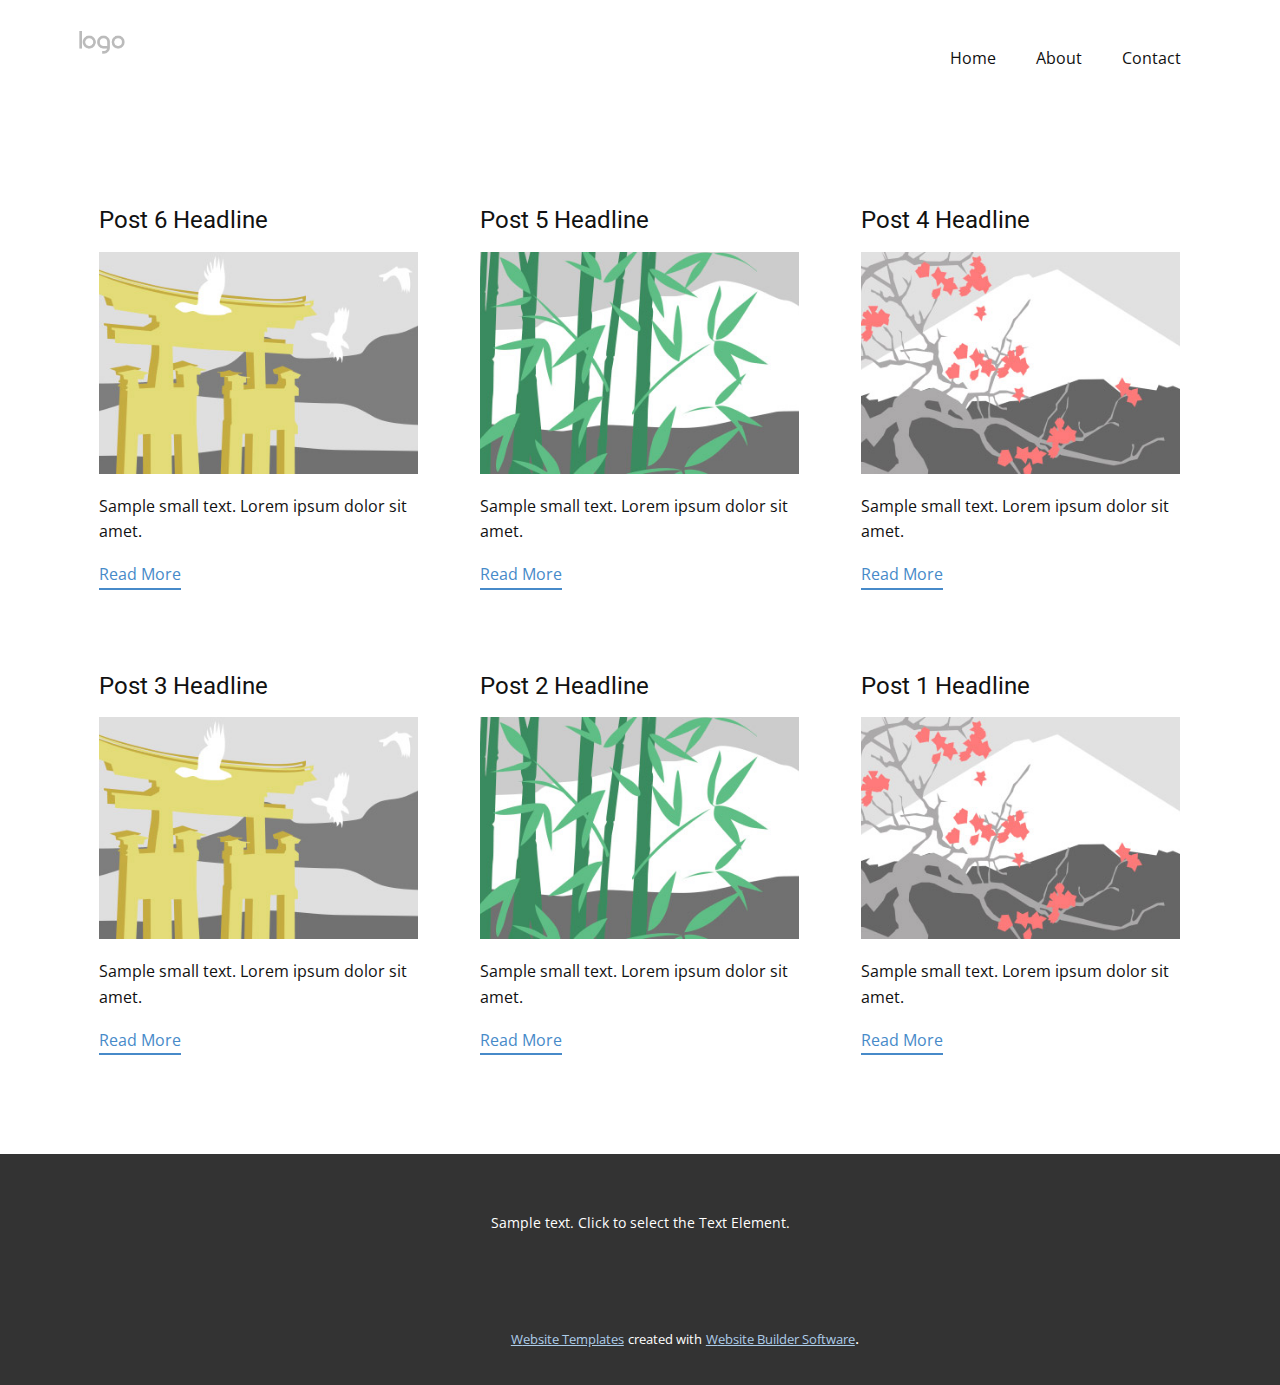
<file: Site1/blog/blog.html>
<html style="font-size: 16px;" lang="en"><head>
    <meta name="viewport" content="width=device-width, initial-scale=1.0">
    <meta charset="utf-8">
    <meta name="keywords" content="">
    <meta name="description" content="">
    <title>Blog Template</title>
    <link rel="stylesheet" href="../nicepage.css" media="screen">
<link rel="stylesheet" href="../Blog-Template.css" media="screen">
    <script class="u-script" type="text/javascript" src="../jquery.js" defer=""></script>
    <script class="u-script" type="text/javascript" src="../nicepage.js" defer=""></script>
    <meta name="generator" content="Nicepage 4.19.3, nicepage.com">
    <link id="u-theme-google-font" rel="stylesheet" href="https://fonts.googleapis.com/css?family=Roboto:100,100i,300,300i,400,400i,500,500i,700,700i,900,900i|Open+Sans:300,300i,400,400i,500,500i,600,600i,700,700i,800,800i">
    
    
    <script type="application/ld+json">{
		"@context": "http://schema.org",
		"@type": "Organization",
		"name": "",
		"logo": "images/default-logo.png"
}</script>
    <meta name="theme-color" content="#478ac9">
  </head>
  <body class="u-body u-xl-mode" data-lang="en"><header class="u-clearfix u-header u-header" id="sec-5984"><div class="u-clearfix u-sheet u-valign-middle u-sheet-1">
        <a href="https://nicepage.com" class="u-image u-logo u-image-1">
          <img src="../images/default-logo.png" class="u-logo-image u-logo-image-1">
        </a>
        <nav class="u-menu u-menu-dropdown u-offcanvas u-menu-1">
          <div class="menu-collapse" style="font-size: 1rem; letter-spacing: 0px;">
            <a class="u-button-style u-custom-left-right-menu-spacing u-custom-padding-bottom u-custom-top-bottom-menu-spacing u-nav-link u-text-active-palette-1-base u-text-hover-palette-2-base" href="#">
              <svg class="u-svg-link" viewBox="0 0 24 24"><use xmlns:xlink="http://www.w3.org/1999/xlink" xlink:href="#menu-hamburger"></use></svg>
              <svg class="u-svg-content" version="1.1" id="menu-hamburger" viewBox="0 0 16 16" x="0px" y="0px" xmlns:xlink="http://www.w3.org/1999/xlink" xmlns="http://www.w3.org/2000/svg"><g><rect y="1" width="16" height="2"></rect><rect y="7" width="16" height="2"></rect><rect y="13" width="16" height="2"></rect>
</g></svg>
            </a>
          </div>
          <div class="u-nav-container">
            <ul class="u-nav u-unstyled u-nav-1"><li class="u-nav-item"><a class="u-button-style u-nav-link u-text-active-palette-1-base u-text-hover-palette-2-base" href="../Home.html" style="padding: 10px 20px;">Home</a>
</li><li class="u-nav-item"><a class="u-button-style u-nav-link u-text-active-palette-1-base u-text-hover-palette-2-base" href="../About.html" style="padding: 10px 20px;">About</a>
</li><li class="u-nav-item"><a class="u-button-style u-nav-link u-text-active-palette-1-base u-text-hover-palette-2-base" href="../Contact.html" style="padding: 10px 20px;">Contact</a>
</li></ul>
          </div>
          <div class="u-nav-container-collapse">
            <div class="u-black u-container-style u-inner-container-layout u-opacity u-opacity-95 u-sidenav">
              <div class="u-inner-container-layout u-sidenav-overflow">
                <div class="u-menu-close"></div>
                <ul class="u-align-center u-nav u-popupmenu-items u-unstyled u-nav-2"><li class="u-nav-item"><a class="u-button-style u-nav-link" href="../Home.html">Home</a>
</li><li class="u-nav-item"><a class="u-button-style u-nav-link" href="../About.html">About</a>
</li><li class="u-nav-item"><a class="u-button-style u-nav-link" href="../Contact.html">Contact</a>
</li></ul>
              </div>
            </div>
            <div class="u-black u-menu-overlay u-opacity u-opacity-70"></div>
          </div>
        </nav>
      </div></header>
    <section class="u-clearfix u-section-1" id="sec-8c3c">
      <div class="u-clearfix u-sheet u-valign-middle u-sheet-1"><!--blog--><!--blog_options_json--><!--{"type":"Recent","source":"","tags":"","count":""}--><!--/blog_options_json-->
        <div class="u-blog u-expanded-width u-repeater u-repeater-1"><!--blog_post-->
          <div class="u-blog-post u-container-style u-repeater-item u-white u-repeater-item-1">
            <div class="u-container-layout u-similar-container u-valign-top u-container-layout-1"><!--blog_post_header-->
              <h4 class="u-blog-control u-text u-text-1">
                <a class="u-post-header-link" href="../blog/post-5.html">Post 6 Headline</a>
              </h4><!--/blog_post_header--><!--blog_post_image-->
              <a class="u-post-header-link" href="../blog/post-5.html"><img alt="" class="u-blog-control u-expanded-width u-image u-image-default u-image-1" src="../images/8ad73f3c.jpeg"></a><!--/blog_post_image--><!--blog_post_content-->
              <div class="u-blog-control u-post-content u-text u-text-2 fr-view">Sample small text. Lorem ipsum dolor sit amet.</div><!--/blog_post_content--><!--blog_post_readmore-->
              <a href="../blog/post-5.html" class="u-blog-control u-border-2 u-border-palette-1-base u-btn u-btn-rectangle u-button-style u-none u-btn-1"><!--blog_post_readmore_content--><!--options_json--><!--{"content":"","defaultValue":"Read More"}--><!--/options_json-->Read More<!--/blog_post_readmore_content--></a><!--/blog_post_readmore-->
            </div>
          </div><div class="u-blog-post u-container-style u-repeater-item u-video-cover u-white">
            <div class="u-container-layout u-similar-container u-valign-top u-container-layout-2"><!--blog_post_header-->
              <h4 class="u-blog-control u-text u-text-3">
                <a class="u-post-header-link" href="../blog/post-4.html">Post 5 Headline</a>
              </h4><!--/blog_post_header--><!--blog_post_image-->
              <a class="u-post-header-link" href="../blog/post-4.html"><img alt="" class="u-blog-control u-expanded-width u-image u-image-default u-image-2" src="../images/68f64b9d.jpeg"></a><!--/blog_post_image--><!--blog_post_content-->
              <div class="u-blog-control u-post-content u-text u-text-4 fr-view">Sample small text. Lorem ipsum dolor sit amet.</div><!--/blog_post_content--><!--blog_post_readmore-->
              <a href="../blog/post-4.html" class="u-blog-control u-border-2 u-border-palette-1-base u-btn u-btn-rectangle u-button-style u-none u-btn-2"><!--blog_post_readmore_content--><!--options_json--><!--{"content":"","defaultValue":"Read More"}--><!--/options_json-->Read More<!--/blog_post_readmore_content--></a><!--/blog_post_readmore-->
            </div>
          </div><div class="u-blog-post u-container-style u-repeater-item u-video-cover u-white">
            <div class="u-container-layout u-similar-container u-valign-top u-container-layout-3"><!--blog_post_header-->
              <h4 class="u-blog-control u-text u-text-5">
                <a class="u-post-header-link" href="../blog/post-3.html">Post 4 Headline</a>
              </h4><!--/blog_post_header--><!--blog_post_image-->
              <a class="u-post-header-link" href="../blog/post-3.html"><img alt="" class="u-blog-control u-expanded-width u-image u-image-default u-image-3" src="../images/0fd3416c.jpeg"></a><!--/blog_post_image--><!--blog_post_content-->
              <div class="u-blog-control u-post-content u-text u-text-6 fr-view">Sample small text. Lorem ipsum dolor sit amet.</div><!--/blog_post_content--><!--blog_post_readmore-->
              <a href="../blog/post-3.html" class="u-blog-control u-border-2 u-border-palette-1-base u-btn u-btn-rectangle u-button-style u-none u-btn-3"><!--blog_post_readmore_content--><!--options_json--><!--{"content":"","defaultValue":"Read More"}--><!--/options_json-->Read More<!--/blog_post_readmore_content--></a><!--/blog_post_readmore-->
            </div>
          </div><div class="u-blog-post u-container-style u-repeater-item u-white u-repeater-item-1">
            <div class="u-container-layout u-similar-container u-valign-top u-container-layout-1"><!--blog_post_header-->
              <h4 class="u-blog-control u-text u-text-1">
                <a class="u-post-header-link" href="../blog/post-2.html">Post 3 Headline</a>
              </h4><!--/blog_post_header--><!--blog_post_image-->
              <a class="u-post-header-link" href="../blog/post-2.html"><img alt="" class="u-blog-control u-expanded-width u-image u-image-default u-image-1" src="../images/8ad73f3c.jpeg"></a><!--/blog_post_image--><!--blog_post_content-->
              <div class="u-blog-control u-post-content u-text u-text-2 fr-view">Sample small text. Lorem ipsum dolor sit amet.</div><!--/blog_post_content--><!--blog_post_readmore-->
              <a href="../blog/post-2.html" class="u-blog-control u-border-2 u-border-palette-1-base u-btn u-btn-rectangle u-button-style u-none u-btn-1"><!--blog_post_readmore_content--><!--options_json--><!--{"content":"","defaultValue":"Read More"}--><!--/options_json-->Read More<!--/blog_post_readmore_content--></a><!--/blog_post_readmore-->
            </div>
          </div><div class="u-blog-post u-container-style u-repeater-item u-video-cover u-white">
            <div class="u-container-layout u-similar-container u-valign-top u-container-layout-2"><!--blog_post_header-->
              <h4 class="u-blog-control u-text u-text-3">
                <a class="u-post-header-link" href="../blog/post-1.html">Post 2 Headline</a>
              </h4><!--/blog_post_header--><!--blog_post_image-->
              <a class="u-post-header-link" href="../blog/post-1.html"><img alt="" class="u-blog-control u-expanded-width u-image u-image-default u-image-2" src="../images/68f64b9d.jpeg"></a><!--/blog_post_image--><!--blog_post_content-->
              <div class="u-blog-control u-post-content u-text u-text-4 fr-view">Sample small text. Lorem ipsum dolor sit amet.</div><!--/blog_post_content--><!--blog_post_readmore-->
              <a href="../blog/post-1.html" class="u-blog-control u-border-2 u-border-palette-1-base u-btn u-btn-rectangle u-button-style u-none u-btn-2"><!--blog_post_readmore_content--><!--options_json--><!--{"content":"","defaultValue":"Read More"}--><!--/options_json-->Read More<!--/blog_post_readmore_content--></a><!--/blog_post_readmore-->
            </div>
          </div><div class="u-blog-post u-container-style u-repeater-item u-video-cover u-white">
            <div class="u-container-layout u-similar-container u-valign-top u-container-layout-3"><!--blog_post_header-->
              <h4 class="u-blog-control u-text u-text-5">
                <a class="u-post-header-link" href="../blog/post.html">Post 1 Headline</a>
              </h4><!--/blog_post_header--><!--blog_post_image-->
              <a class="u-post-header-link" href="../blog/post.html"><img alt="" class="u-blog-control u-expanded-width u-image u-image-default u-image-3" src="../images/0fd3416c.jpeg"></a><!--/blog_post_image--><!--blog_post_content-->
              <div class="u-blog-control u-post-content u-text u-text-6 fr-view">Sample small text. Lorem ipsum dolor sit amet.</div><!--/blog_post_content--><!--blog_post_readmore-->
              <a href="../blog/post.html" class="u-blog-control u-border-2 u-border-palette-1-base u-btn u-btn-rectangle u-button-style u-none u-btn-3"><!--blog_post_readmore_content--><!--options_json--><!--{"content":"","defaultValue":"Read More"}--><!--/options_json-->Read More<!--/blog_post_readmore_content--></a><!--/blog_post_readmore-->
            </div>
          </div><!--/blog_post--><!--blog_post-->
          <!--/blog_post--><!--blog_post-->
          <!--/blog_post-->
        </div><!--/blog-->
      </div>
    </section>
    
    
    <footer class="u-align-center u-clearfix u-footer u-grey-80 u-footer" id="sec-93d6"><div class="u-clearfix u-sheet u-sheet-1">
        <p class="u-small-text u-text u-text-variant u-text-1">Sample text. Click to select the Text Element.</p>
      </div></footer>
    <section class="u-backlink u-clearfix u-grey-80">
      <a class="u-link" href="https://nicepage.com/website-templates" target="_blank">
        <span>Website Templates</span>
      </a>
      <p class="u-text">
        <span>created with</span>
      </p>
      <a class="u-link" href="" target="_blank">
        <span>Website Builder Software</span>
      </a>. 
    </section>
  
</body></html>
</file>
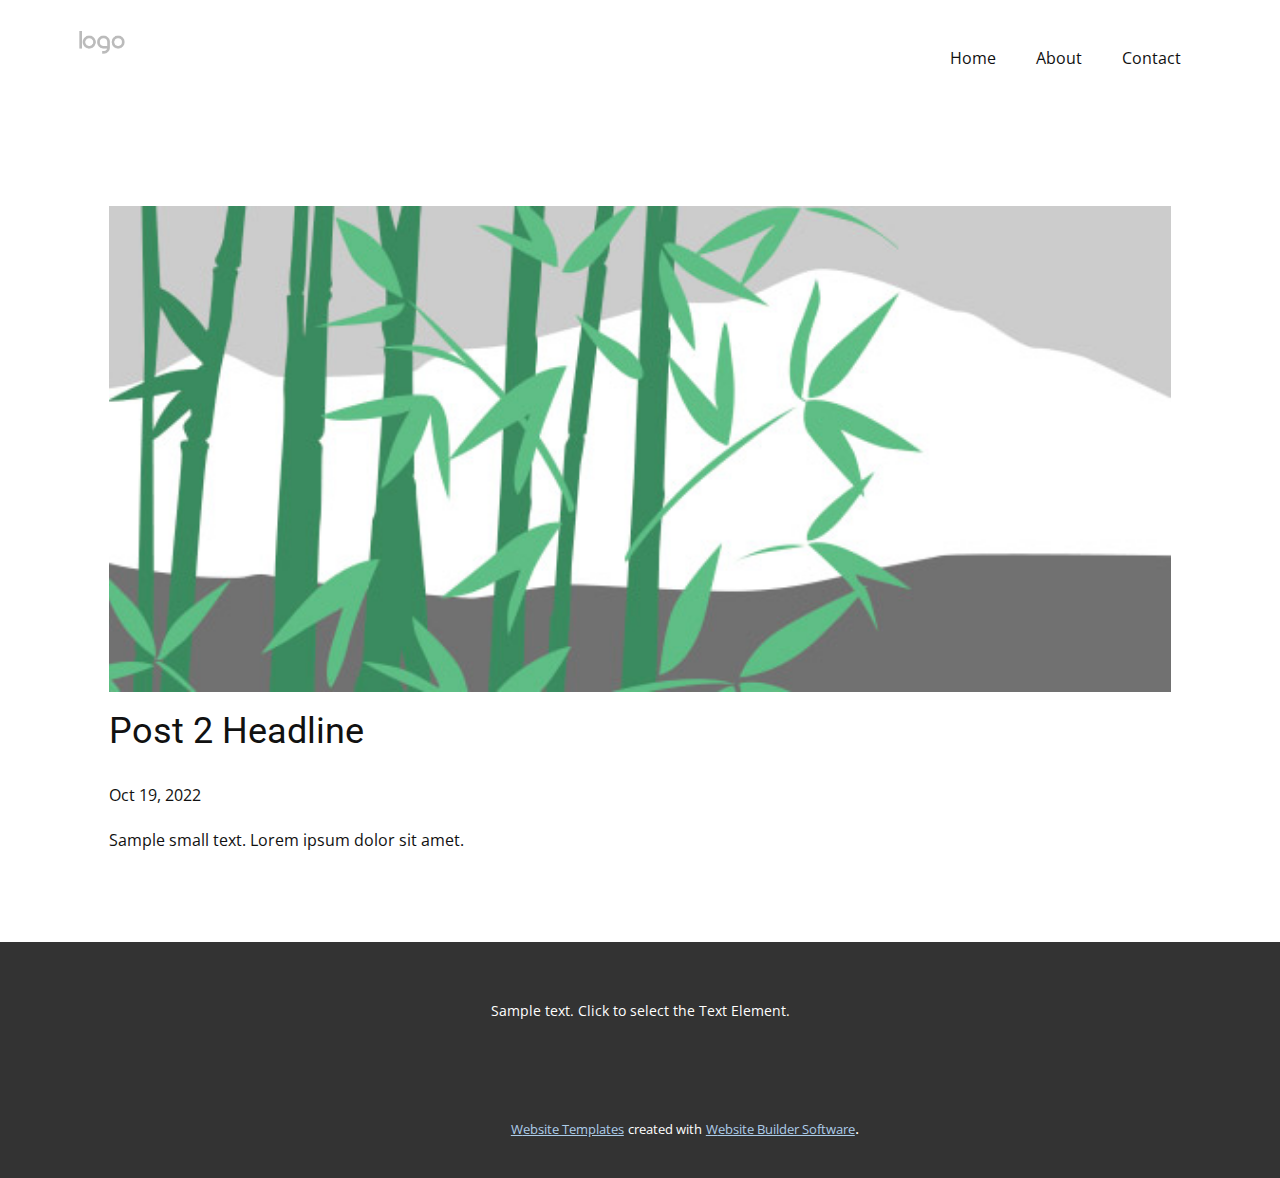
<file: Site1/blog/post-1.html>
<!doctype html>
<html style="font-size: 16px;" lang="en"><head>
    <meta name="viewport" content="width=device-width, initial-scale=1.0">
    <meta charset="utf-8">
    <meta name="keywords" content="Post 1 Headline">
    <meta name="description" content="">
    <title>Post 2 Headline</title>
    <link rel="stylesheet" href="../nicepage.css" media="screen">
<link rel="stylesheet" href="../Post-Template.css" media="screen">
    <script class="u-script" type="text/javascript" src="../jquery.js" defer=""></script>
    <script class="u-script" type="text/javascript" src="../nicepage.js" defer=""></script>
    <meta name="generator" content="Nicepage 4.19.3, nicepage.com">
    <link id="u-theme-google-font" rel="stylesheet" href="https://fonts.googleapis.com/css?family=Roboto:100,100i,300,300i,400,400i,500,500i,700,700i,900,900i|Open+Sans:300,300i,400,400i,500,500i,600,600i,700,700i,800,800i">
    
    
    <script type="application/ld+json">{
		"@context": "http://schema.org",
		"@type": "Organization",
		"name": "",
		"logo": "images/default-logo.png"
}</script>
    <meta name="theme-color" content="#478ac9">
  </head>
  <body class="u-body u-xl-mode" data-lang="en"><header class="u-clearfix u-header u-header" id="sec-5984"><div class="u-clearfix u-sheet u-valign-middle u-sheet-1">
        <a href="https://nicepage.com" class="u-image u-logo u-image-1">
          <img src="../images/default-logo.png" class="u-logo-image u-logo-image-1">
        </a>
        <nav class="u-menu u-menu-dropdown u-offcanvas u-menu-1">
          <div class="menu-collapse" style="font-size: 1rem; letter-spacing: 0px;">
            <a class="u-button-style u-custom-left-right-menu-spacing u-custom-padding-bottom u-custom-top-bottom-menu-spacing u-nav-link u-text-active-palette-1-base u-text-hover-palette-2-base" href="#">
              <svg class="u-svg-link" viewBox="0 0 24 24"><use xmlns:xlink="http://www.w3.org/1999/xlink" xlink:href="#menu-hamburger"></use></svg>
              <svg class="u-svg-content" version="1.1" id="menu-hamburger" viewBox="0 0 16 16" x="0px" y="0px" xmlns:xlink="http://www.w3.org/1999/xlink" xmlns="http://www.w3.org/2000/svg"><g><rect y="1" width="16" height="2"></rect><rect y="7" width="16" height="2"></rect><rect y="13" width="16" height="2"></rect>
</g></svg>
            </a>
          </div>
          <div class="u-nav-container">
            <ul class="u-nav u-unstyled u-nav-1"><li class="u-nav-item"><a class="u-button-style u-nav-link u-text-active-palette-1-base u-text-hover-palette-2-base" href="../Home.html" style="padding: 10px 20px;">Home</a>
</li><li class="u-nav-item"><a class="u-button-style u-nav-link u-text-active-palette-1-base u-text-hover-palette-2-base" href="../About.html" style="padding: 10px 20px;">About</a>
</li><li class="u-nav-item"><a class="u-button-style u-nav-link u-text-active-palette-1-base u-text-hover-palette-2-base" href="../Contact.html" style="padding: 10px 20px;">Contact</a>
</li></ul>
          </div>
          <div class="u-nav-container-collapse">
            <div class="u-black u-container-style u-inner-container-layout u-opacity u-opacity-95 u-sidenav">
              <div class="u-inner-container-layout u-sidenav-overflow">
                <div class="u-menu-close"></div>
                <ul class="u-align-center u-nav u-popupmenu-items u-unstyled u-nav-2"><li class="u-nav-item"><a class="u-button-style u-nav-link" href="../Home.html">Home</a>
</li><li class="u-nav-item"><a class="u-button-style u-nav-link" href="../About.html">About</a>
</li><li class="u-nav-item"><a class="u-button-style u-nav-link" href="../Contact.html">Contact</a>
</li></ul>
              </div>
            </div>
            <div class="u-black u-menu-overlay u-opacity u-opacity-70"></div>
          </div>
        </nav>
      </div></header>
    <section class="u-align-center u-clearfix u-section-1" id="sec-7722">
      <div class="u-clearfix u-sheet u-valign-middle-md u-valign-middle-sm u-valign-middle-xs u-sheet-1"><!--post_details--><!--post_details_options_json--><!--{"source":""}--><!--/post_details_options_json--><!--blog_post-->
        <div class="u-container-style u-expanded-width u-post-details u-post-details-1">
          <div class="u-container-layout u-valign-middle u-container-layout-1"><!--blog_post_image-->
            <img alt="" class="u-blog-control u-expanded-width u-image u-image-default u-image-1" src="../images/68f64b9d.jpeg"><!--/blog_post_image--><!--blog_post_header-->
            <h2 class="u-blog-control u-text u-text-1">Post 2 Headline</h2><!--/blog_post_header--><!--blog_post_metadata-->
            <div class="u-blog-control u-metadata u-metadata-1"><!--blog_post_metadata_date-->
              <span class="u-meta-date u-meta-icon">Oct 19, 2022</span><!--/blog_post_metadata_date--><!--blog_post_metadata_category-->
              <!--/blog_post_metadata_category--><!--blog_post_metadata_comments-->
              <!--/blog_post_metadata_comments-->
            </div><!--/blog_post_metadata--><!--blog_post_content-->
            <div class="u-align-justify u-blog-control u-post-content u-text u-text-2 fr-view">
  Sample small text. Lorem ipsum dolor sit amet.
  </div><!--/blog_post_content-->
          </div>
        </div><!--/blog_post--><!--/post_details-->
      </div>
    </section>
    
    
    <footer class="u-align-center u-clearfix u-footer u-grey-80 u-footer" id="sec-93d6"><div class="u-clearfix u-sheet u-sheet-1">
        <p class="u-small-text u-text u-text-variant u-text-1">Sample text. Click to select the Text Element.</p>
      </div></footer>
    <section class="u-backlink u-clearfix u-grey-80">
      <a class="u-link" href="https://nicepage.com/website-templates" target="_blank">
        <span>Website Templates</span>
      </a>
      <p class="u-text">
        <span>created with</span>
      </p>
      <a class="u-link" href="" target="_blank">
        <span>Website Builder Software</span>
      </a>. 
    </section>
  
</body></html>
</file>
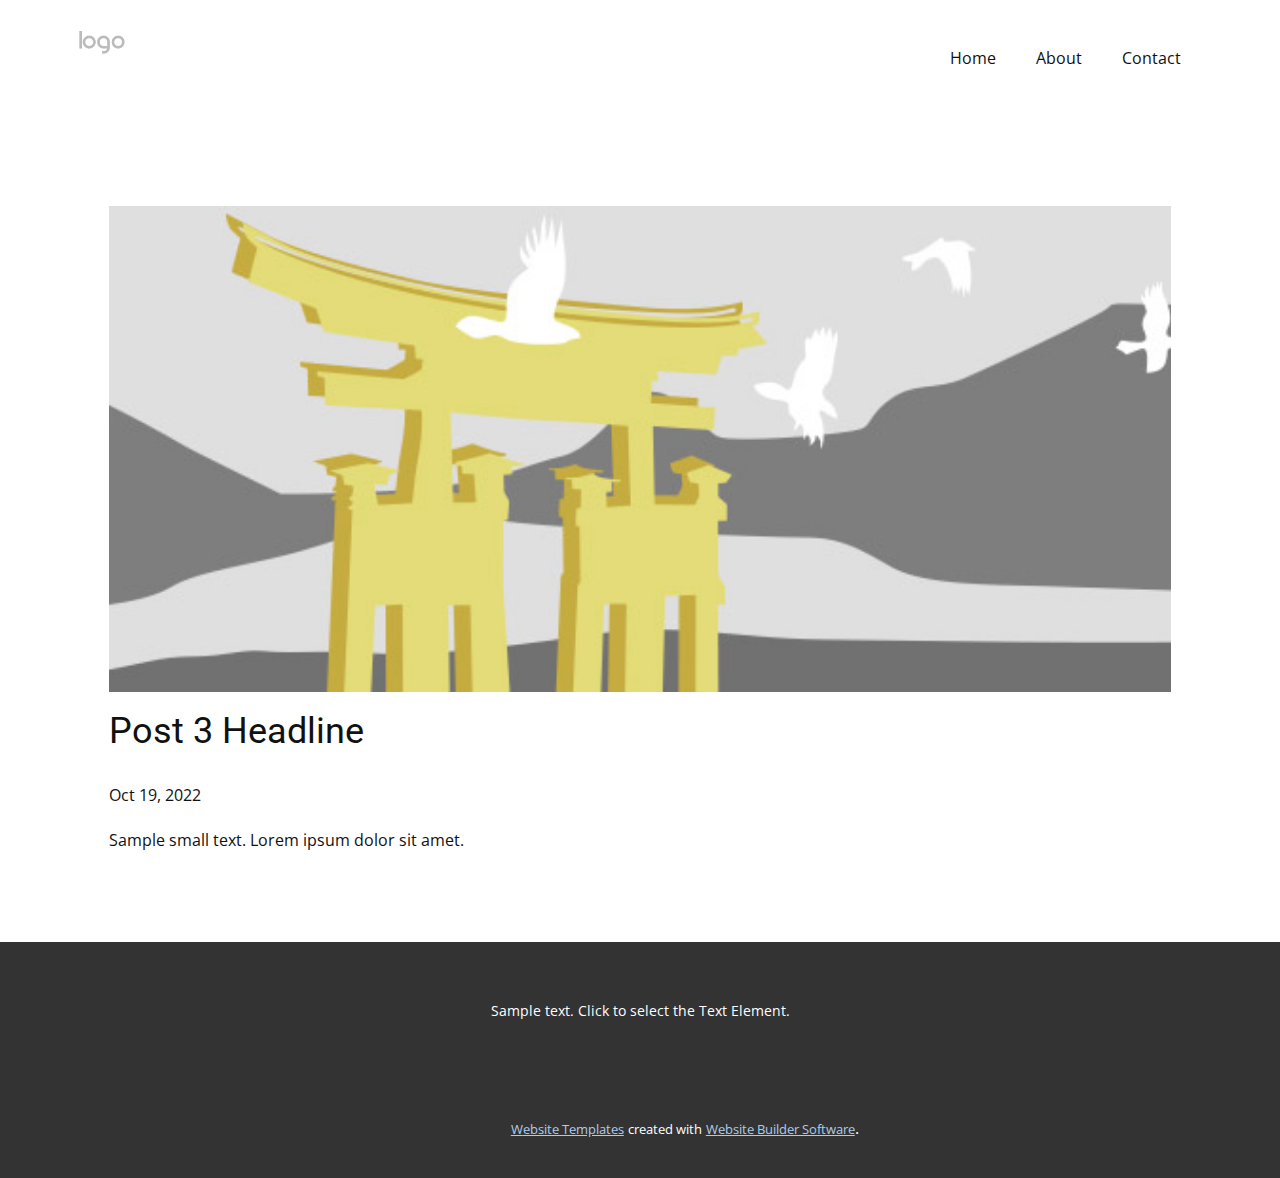
<file: Site1/blog/post-2.html>
<!doctype html>
<html style="font-size: 16px;" lang="en"><head>
    <meta name="viewport" content="width=device-width, initial-scale=1.0">
    <meta charset="utf-8">
    <meta name="keywords" content="Post 1 Headline">
    <meta name="description" content="">
    <title>Post 3 Headline</title>
    <link rel="stylesheet" href="../nicepage.css" media="screen">
<link rel="stylesheet" href="../Post-Template.css" media="screen">
    <script class="u-script" type="text/javascript" src="../jquery.js" defer=""></script>
    <script class="u-script" type="text/javascript" src="../nicepage.js" defer=""></script>
    <meta name="generator" content="Nicepage 4.19.3, nicepage.com">
    <link id="u-theme-google-font" rel="stylesheet" href="https://fonts.googleapis.com/css?family=Roboto:100,100i,300,300i,400,400i,500,500i,700,700i,900,900i|Open+Sans:300,300i,400,400i,500,500i,600,600i,700,700i,800,800i">
    
    
    <script type="application/ld+json">{
		"@context": "http://schema.org",
		"@type": "Organization",
		"name": "",
		"logo": "images/default-logo.png"
}</script>
    <meta name="theme-color" content="#478ac9">
  </head>
  <body class="u-body u-xl-mode" data-lang="en"><header class="u-clearfix u-header u-header" id="sec-5984"><div class="u-clearfix u-sheet u-valign-middle u-sheet-1">
        <a href="https://nicepage.com" class="u-image u-logo u-image-1">
          <img src="../images/default-logo.png" class="u-logo-image u-logo-image-1">
        </a>
        <nav class="u-menu u-menu-dropdown u-offcanvas u-menu-1">
          <div class="menu-collapse" style="font-size: 1rem; letter-spacing: 0px;">
            <a class="u-button-style u-custom-left-right-menu-spacing u-custom-padding-bottom u-custom-top-bottom-menu-spacing u-nav-link u-text-active-palette-1-base u-text-hover-palette-2-base" href="#">
              <svg class="u-svg-link" viewBox="0 0 24 24"><use xmlns:xlink="http://www.w3.org/1999/xlink" xlink:href="#menu-hamburger"></use></svg>
              <svg class="u-svg-content" version="1.1" id="menu-hamburger" viewBox="0 0 16 16" x="0px" y="0px" xmlns:xlink="http://www.w3.org/1999/xlink" xmlns="http://www.w3.org/2000/svg"><g><rect y="1" width="16" height="2"></rect><rect y="7" width="16" height="2"></rect><rect y="13" width="16" height="2"></rect>
</g></svg>
            </a>
          </div>
          <div class="u-nav-container">
            <ul class="u-nav u-unstyled u-nav-1"><li class="u-nav-item"><a class="u-button-style u-nav-link u-text-active-palette-1-base u-text-hover-palette-2-base" href="../Home.html" style="padding: 10px 20px;">Home</a>
</li><li class="u-nav-item"><a class="u-button-style u-nav-link u-text-active-palette-1-base u-text-hover-palette-2-base" href="../About.html" style="padding: 10px 20px;">About</a>
</li><li class="u-nav-item"><a class="u-button-style u-nav-link u-text-active-palette-1-base u-text-hover-palette-2-base" href="../Contact.html" style="padding: 10px 20px;">Contact</a>
</li></ul>
          </div>
          <div class="u-nav-container-collapse">
            <div class="u-black u-container-style u-inner-container-layout u-opacity u-opacity-95 u-sidenav">
              <div class="u-inner-container-layout u-sidenav-overflow">
                <div class="u-menu-close"></div>
                <ul class="u-align-center u-nav u-popupmenu-items u-unstyled u-nav-2"><li class="u-nav-item"><a class="u-button-style u-nav-link" href="../Home.html">Home</a>
</li><li class="u-nav-item"><a class="u-button-style u-nav-link" href="../About.html">About</a>
</li><li class="u-nav-item"><a class="u-button-style u-nav-link" href="../Contact.html">Contact</a>
</li></ul>
              </div>
            </div>
            <div class="u-black u-menu-overlay u-opacity u-opacity-70"></div>
          </div>
        </nav>
      </div></header>
    <section class="u-align-center u-clearfix u-section-1" id="sec-7722">
      <div class="u-clearfix u-sheet u-valign-middle-md u-valign-middle-sm u-valign-middle-xs u-sheet-1"><!--post_details--><!--post_details_options_json--><!--{"source":""}--><!--/post_details_options_json--><!--blog_post-->
        <div class="u-container-style u-expanded-width u-post-details u-post-details-1">
          <div class="u-container-layout u-valign-middle u-container-layout-1"><!--blog_post_image-->
            <img alt="" class="u-blog-control u-expanded-width u-image u-image-default u-image-1" src="../images/8ad73f3c.jpeg"><!--/blog_post_image--><!--blog_post_header-->
            <h2 class="u-blog-control u-text u-text-1">Post 3 Headline</h2><!--/blog_post_header--><!--blog_post_metadata-->
            <div class="u-blog-control u-metadata u-metadata-1"><!--blog_post_metadata_date-->
              <span class="u-meta-date u-meta-icon">Oct 19, 2022</span><!--/blog_post_metadata_date--><!--blog_post_metadata_category-->
              <!--/blog_post_metadata_category--><!--blog_post_metadata_comments-->
              <!--/blog_post_metadata_comments-->
            </div><!--/blog_post_metadata--><!--blog_post_content-->
            <div class="u-align-justify u-blog-control u-post-content u-text u-text-2 fr-view">
  Sample small text. Lorem ipsum dolor sit amet.
  </div><!--/blog_post_content-->
          </div>
        </div><!--/blog_post--><!--/post_details-->
      </div>
    </section>
    
    
    <footer class="u-align-center u-clearfix u-footer u-grey-80 u-footer" id="sec-93d6"><div class="u-clearfix u-sheet u-sheet-1">
        <p class="u-small-text u-text u-text-variant u-text-1">Sample text. Click to select the Text Element.</p>
      </div></footer>
    <section class="u-backlink u-clearfix u-grey-80">
      <a class="u-link" href="https://nicepage.com/website-templates" target="_blank">
        <span>Website Templates</span>
      </a>
      <p class="u-text">
        <span>created with</span>
      </p>
      <a class="u-link" href="" target="_blank">
        <span>Website Builder Software</span>
      </a>. 
    </section>
  
</body></html>
</file>
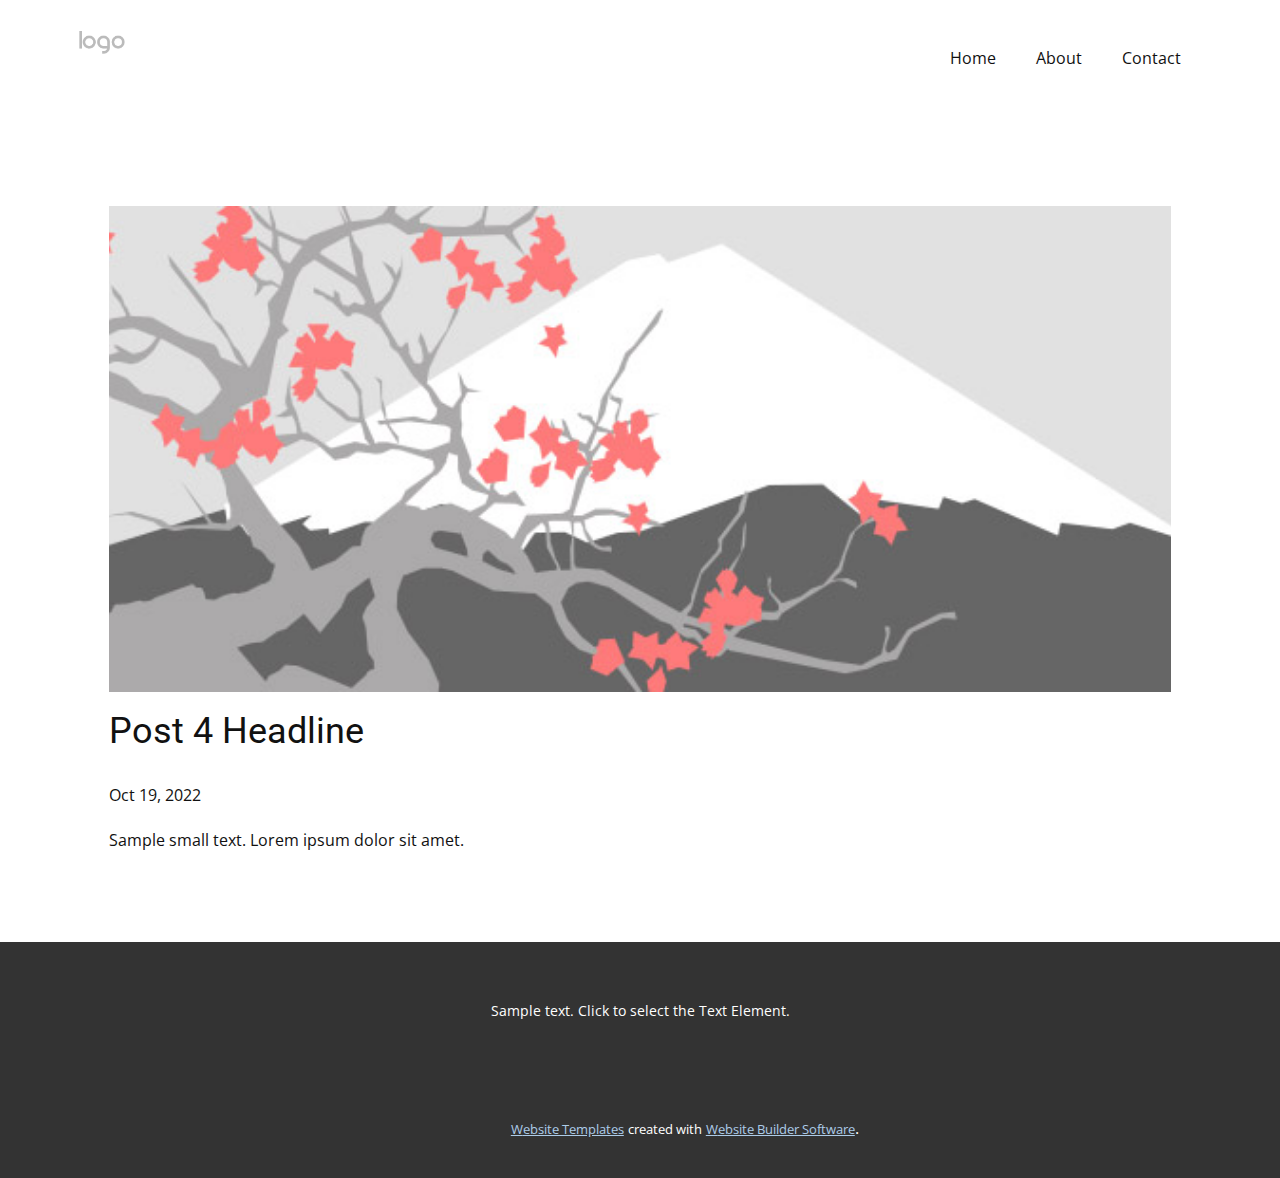
<file: Site1/blog/post-3.html>
<!doctype html>
<html style="font-size: 16px;" lang="en"><head>
    <meta name="viewport" content="width=device-width, initial-scale=1.0">
    <meta charset="utf-8">
    <meta name="keywords" content="Post 1 Headline">
    <meta name="description" content="">
    <title>Post 4 Headline</title>
    <link rel="stylesheet" href="../nicepage.css" media="screen">
<link rel="stylesheet" href="../Post-Template.css" media="screen">
    <script class="u-script" type="text/javascript" src="../jquery.js" defer=""></script>
    <script class="u-script" type="text/javascript" src="../nicepage.js" defer=""></script>
    <meta name="generator" content="Nicepage 4.19.3, nicepage.com">
    <link id="u-theme-google-font" rel="stylesheet" href="https://fonts.googleapis.com/css?family=Roboto:100,100i,300,300i,400,400i,500,500i,700,700i,900,900i|Open+Sans:300,300i,400,400i,500,500i,600,600i,700,700i,800,800i">
    
    
    <script type="application/ld+json">{
		"@context": "http://schema.org",
		"@type": "Organization",
		"name": "",
		"logo": "images/default-logo.png"
}</script>
    <meta name="theme-color" content="#478ac9">
  </head>
  <body class="u-body u-xl-mode" data-lang="en"><header class="u-clearfix u-header u-header" id="sec-5984"><div class="u-clearfix u-sheet u-valign-middle u-sheet-1">
        <a href="https://nicepage.com" class="u-image u-logo u-image-1">
          <img src="../images/default-logo.png" class="u-logo-image u-logo-image-1">
        </a>
        <nav class="u-menu u-menu-dropdown u-offcanvas u-menu-1">
          <div class="menu-collapse" style="font-size: 1rem; letter-spacing: 0px;">
            <a class="u-button-style u-custom-left-right-menu-spacing u-custom-padding-bottom u-custom-top-bottom-menu-spacing u-nav-link u-text-active-palette-1-base u-text-hover-palette-2-base" href="#">
              <svg class="u-svg-link" viewBox="0 0 24 24"><use xmlns:xlink="http://www.w3.org/1999/xlink" xlink:href="#menu-hamburger"></use></svg>
              <svg class="u-svg-content" version="1.1" id="menu-hamburger" viewBox="0 0 16 16" x="0px" y="0px" xmlns:xlink="http://www.w3.org/1999/xlink" xmlns="http://www.w3.org/2000/svg"><g><rect y="1" width="16" height="2"></rect><rect y="7" width="16" height="2"></rect><rect y="13" width="16" height="2"></rect>
</g></svg>
            </a>
          </div>
          <div class="u-nav-container">
            <ul class="u-nav u-unstyled u-nav-1"><li class="u-nav-item"><a class="u-button-style u-nav-link u-text-active-palette-1-base u-text-hover-palette-2-base" href="../Home.html" style="padding: 10px 20px;">Home</a>
</li><li class="u-nav-item"><a class="u-button-style u-nav-link u-text-active-palette-1-base u-text-hover-palette-2-base" href="../About.html" style="padding: 10px 20px;">About</a>
</li><li class="u-nav-item"><a class="u-button-style u-nav-link u-text-active-palette-1-base u-text-hover-palette-2-base" href="../Contact.html" style="padding: 10px 20px;">Contact</a>
</li></ul>
          </div>
          <div class="u-nav-container-collapse">
            <div class="u-black u-container-style u-inner-container-layout u-opacity u-opacity-95 u-sidenav">
              <div class="u-inner-container-layout u-sidenav-overflow">
                <div class="u-menu-close"></div>
                <ul class="u-align-center u-nav u-popupmenu-items u-unstyled u-nav-2"><li class="u-nav-item"><a class="u-button-style u-nav-link" href="../Home.html">Home</a>
</li><li class="u-nav-item"><a class="u-button-style u-nav-link" href="../About.html">About</a>
</li><li class="u-nav-item"><a class="u-button-style u-nav-link" href="../Contact.html">Contact</a>
</li></ul>
              </div>
            </div>
            <div class="u-black u-menu-overlay u-opacity u-opacity-70"></div>
          </div>
        </nav>
      </div></header>
    <section class="u-align-center u-clearfix u-section-1" id="sec-7722">
      <div class="u-clearfix u-sheet u-valign-middle-md u-valign-middle-sm u-valign-middle-xs u-sheet-1"><!--post_details--><!--post_details_options_json--><!--{"source":""}--><!--/post_details_options_json--><!--blog_post-->
        <div class="u-container-style u-expanded-width u-post-details u-post-details-1">
          <div class="u-container-layout u-valign-middle u-container-layout-1"><!--blog_post_image-->
            <img alt="" class="u-blog-control u-expanded-width u-image u-image-default u-image-1" src="../images/0fd3416c.jpeg"><!--/blog_post_image--><!--blog_post_header-->
            <h2 class="u-blog-control u-text u-text-1">Post 4 Headline</h2><!--/blog_post_header--><!--blog_post_metadata-->
            <div class="u-blog-control u-metadata u-metadata-1"><!--blog_post_metadata_date-->
              <span class="u-meta-date u-meta-icon">Oct 19, 2022</span><!--/blog_post_metadata_date--><!--blog_post_metadata_category-->
              <!--/blog_post_metadata_category--><!--blog_post_metadata_comments-->
              <!--/blog_post_metadata_comments-->
            </div><!--/blog_post_metadata--><!--blog_post_content-->
            <div class="u-align-justify u-blog-control u-post-content u-text u-text-2 fr-view">
  Sample small text. Lorem ipsum dolor sit amet.
  </div><!--/blog_post_content-->
          </div>
        </div><!--/blog_post--><!--/post_details-->
      </div>
    </section>
    
    
    <footer class="u-align-center u-clearfix u-footer u-grey-80 u-footer" id="sec-93d6"><div class="u-clearfix u-sheet u-sheet-1">
        <p class="u-small-text u-text u-text-variant u-text-1">Sample text. Click to select the Text Element.</p>
      </div></footer>
    <section class="u-backlink u-clearfix u-grey-80">
      <a class="u-link" href="https://nicepage.com/website-templates" target="_blank">
        <span>Website Templates</span>
      </a>
      <p class="u-text">
        <span>created with</span>
      </p>
      <a class="u-link" href="" target="_blank">
        <span>Website Builder Software</span>
      </a>. 
    </section>
  
</body></html>
</file>
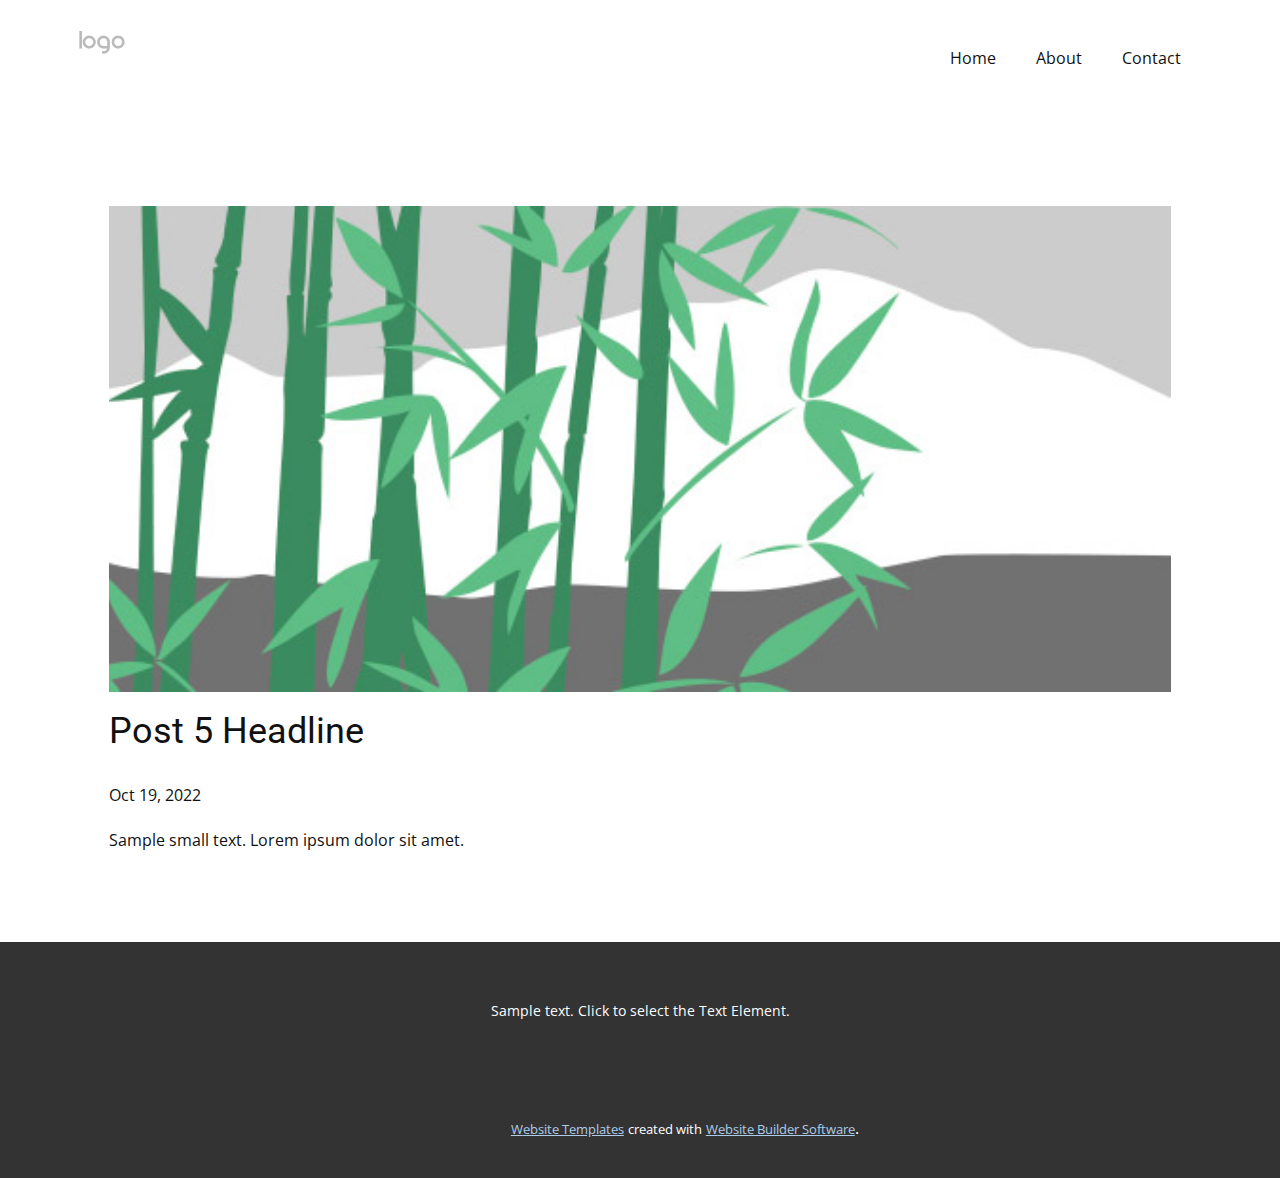
<file: Site1/blog/post-4.html>
<!doctype html>
<html style="font-size: 16px;" lang="en"><head>
    <meta name="viewport" content="width=device-width, initial-scale=1.0">
    <meta charset="utf-8">
    <meta name="keywords" content="Post 1 Headline">
    <meta name="description" content="">
    <title>Post 5 Headline</title>
    <link rel="stylesheet" href="../nicepage.css" media="screen">
<link rel="stylesheet" href="../Post-Template.css" media="screen">
    <script class="u-script" type="text/javascript" src="../jquery.js" defer=""></script>
    <script class="u-script" type="text/javascript" src="../nicepage.js" defer=""></script>
    <meta name="generator" content="Nicepage 4.19.3, nicepage.com">
    <link id="u-theme-google-font" rel="stylesheet" href="https://fonts.googleapis.com/css?family=Roboto:100,100i,300,300i,400,400i,500,500i,700,700i,900,900i|Open+Sans:300,300i,400,400i,500,500i,600,600i,700,700i,800,800i">
    
    
    <script type="application/ld+json">{
		"@context": "http://schema.org",
		"@type": "Organization",
		"name": "",
		"logo": "images/default-logo.png"
}</script>
    <meta name="theme-color" content="#478ac9">
  </head>
  <body class="u-body u-xl-mode" data-lang="en"><header class="u-clearfix u-header u-header" id="sec-5984"><div class="u-clearfix u-sheet u-valign-middle u-sheet-1">
        <a href="https://nicepage.com" class="u-image u-logo u-image-1">
          <img src="../images/default-logo.png" class="u-logo-image u-logo-image-1">
        </a>
        <nav class="u-menu u-menu-dropdown u-offcanvas u-menu-1">
          <div class="menu-collapse" style="font-size: 1rem; letter-spacing: 0px;">
            <a class="u-button-style u-custom-left-right-menu-spacing u-custom-padding-bottom u-custom-top-bottom-menu-spacing u-nav-link u-text-active-palette-1-base u-text-hover-palette-2-base" href="#">
              <svg class="u-svg-link" viewBox="0 0 24 24"><use xmlns:xlink="http://www.w3.org/1999/xlink" xlink:href="#menu-hamburger"></use></svg>
              <svg class="u-svg-content" version="1.1" id="menu-hamburger" viewBox="0 0 16 16" x="0px" y="0px" xmlns:xlink="http://www.w3.org/1999/xlink" xmlns="http://www.w3.org/2000/svg"><g><rect y="1" width="16" height="2"></rect><rect y="7" width="16" height="2"></rect><rect y="13" width="16" height="2"></rect>
</g></svg>
            </a>
          </div>
          <div class="u-nav-container">
            <ul class="u-nav u-unstyled u-nav-1"><li class="u-nav-item"><a class="u-button-style u-nav-link u-text-active-palette-1-base u-text-hover-palette-2-base" href="../Home.html" style="padding: 10px 20px;">Home</a>
</li><li class="u-nav-item"><a class="u-button-style u-nav-link u-text-active-palette-1-base u-text-hover-palette-2-base" href="../About.html" style="padding: 10px 20px;">About</a>
</li><li class="u-nav-item"><a class="u-button-style u-nav-link u-text-active-palette-1-base u-text-hover-palette-2-base" href="../Contact.html" style="padding: 10px 20px;">Contact</a>
</li></ul>
          </div>
          <div class="u-nav-container-collapse">
            <div class="u-black u-container-style u-inner-container-layout u-opacity u-opacity-95 u-sidenav">
              <div class="u-inner-container-layout u-sidenav-overflow">
                <div class="u-menu-close"></div>
                <ul class="u-align-center u-nav u-popupmenu-items u-unstyled u-nav-2"><li class="u-nav-item"><a class="u-button-style u-nav-link" href="../Home.html">Home</a>
</li><li class="u-nav-item"><a class="u-button-style u-nav-link" href="../About.html">About</a>
</li><li class="u-nav-item"><a class="u-button-style u-nav-link" href="../Contact.html">Contact</a>
</li></ul>
              </div>
            </div>
            <div class="u-black u-menu-overlay u-opacity u-opacity-70"></div>
          </div>
        </nav>
      </div></header>
    <section class="u-align-center u-clearfix u-section-1" id="sec-7722">
      <div class="u-clearfix u-sheet u-valign-middle-md u-valign-middle-sm u-valign-middle-xs u-sheet-1"><!--post_details--><!--post_details_options_json--><!--{"source":""}--><!--/post_details_options_json--><!--blog_post-->
        <div class="u-container-style u-expanded-width u-post-details u-post-details-1">
          <div class="u-container-layout u-valign-middle u-container-layout-1"><!--blog_post_image-->
            <img alt="" class="u-blog-control u-expanded-width u-image u-image-default u-image-1" src="../images/68f64b9d.jpeg"><!--/blog_post_image--><!--blog_post_header-->
            <h2 class="u-blog-control u-text u-text-1">Post 5 Headline</h2><!--/blog_post_header--><!--blog_post_metadata-->
            <div class="u-blog-control u-metadata u-metadata-1"><!--blog_post_metadata_date-->
              <span class="u-meta-date u-meta-icon">Oct 19, 2022</span><!--/blog_post_metadata_date--><!--blog_post_metadata_category-->
              <!--/blog_post_metadata_category--><!--blog_post_metadata_comments-->
              <!--/blog_post_metadata_comments-->
            </div><!--/blog_post_metadata--><!--blog_post_content-->
            <div class="u-align-justify u-blog-control u-post-content u-text u-text-2 fr-view">
  Sample small text. Lorem ipsum dolor sit amet.
  </div><!--/blog_post_content-->
          </div>
        </div><!--/blog_post--><!--/post_details-->
      </div>
    </section>
    
    
    <footer class="u-align-center u-clearfix u-footer u-grey-80 u-footer" id="sec-93d6"><div class="u-clearfix u-sheet u-sheet-1">
        <p class="u-small-text u-text u-text-variant u-text-1">Sample text. Click to select the Text Element.</p>
      </div></footer>
    <section class="u-backlink u-clearfix u-grey-80">
      <a class="u-link" href="https://nicepage.com/website-templates" target="_blank">
        <span>Website Templates</span>
      </a>
      <p class="u-text">
        <span>created with</span>
      </p>
      <a class="u-link" href="" target="_blank">
        <span>Website Builder Software</span>
      </a>. 
    </section>
  
</body></html>
</file>
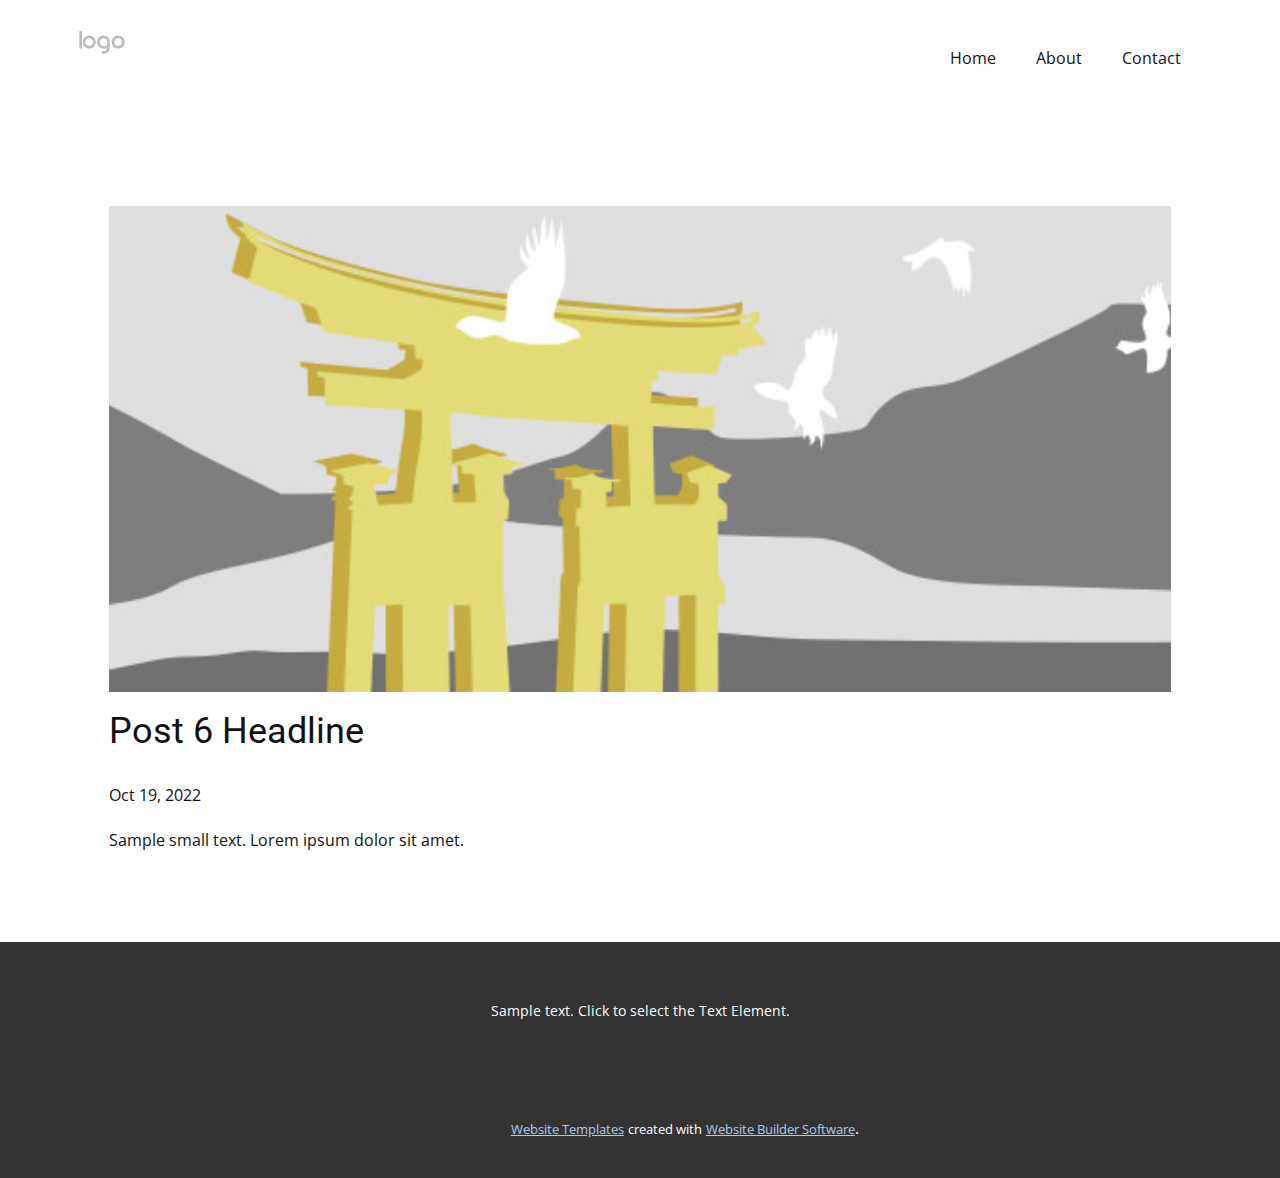
<file: Site1/blog/post-5.html>
<!doctype html>
<html style="font-size: 16px;" lang="en"><head>
    <meta name="viewport" content="width=device-width, initial-scale=1.0">
    <meta charset="utf-8">
    <meta name="keywords" content="Post 1 Headline">
    <meta name="description" content="">
    <title>Post 6 Headline</title>
    <link rel="stylesheet" href="../nicepage.css" media="screen">
<link rel="stylesheet" href="../Post-Template.css" media="screen">
    <script class="u-script" type="text/javascript" src="../jquery.js" defer=""></script>
    <script class="u-script" type="text/javascript" src="../nicepage.js" defer=""></script>
    <meta name="generator" content="Nicepage 4.19.3, nicepage.com">
    <link id="u-theme-google-font" rel="stylesheet" href="https://fonts.googleapis.com/css?family=Roboto:100,100i,300,300i,400,400i,500,500i,700,700i,900,900i|Open+Sans:300,300i,400,400i,500,500i,600,600i,700,700i,800,800i">
    
    
    <script type="application/ld+json">{
		"@context": "http://schema.org",
		"@type": "Organization",
		"name": "",
		"logo": "images/default-logo.png"
}</script>
    <meta name="theme-color" content="#478ac9">
  </head>
  <body class="u-body u-xl-mode" data-lang="en"><header class="u-clearfix u-header u-header" id="sec-5984"><div class="u-clearfix u-sheet u-valign-middle u-sheet-1">
        <a href="https://nicepage.com" class="u-image u-logo u-image-1">
          <img src="../images/default-logo.png" class="u-logo-image u-logo-image-1">
        </a>
        <nav class="u-menu u-menu-dropdown u-offcanvas u-menu-1">
          <div class="menu-collapse" style="font-size: 1rem; letter-spacing: 0px;">
            <a class="u-button-style u-custom-left-right-menu-spacing u-custom-padding-bottom u-custom-top-bottom-menu-spacing u-nav-link u-text-active-palette-1-base u-text-hover-palette-2-base" href="#">
              <svg class="u-svg-link" viewBox="0 0 24 24"><use xmlns:xlink="http://www.w3.org/1999/xlink" xlink:href="#menu-hamburger"></use></svg>
              <svg class="u-svg-content" version="1.1" id="menu-hamburger" viewBox="0 0 16 16" x="0px" y="0px" xmlns:xlink="http://www.w3.org/1999/xlink" xmlns="http://www.w3.org/2000/svg"><g><rect y="1" width="16" height="2"></rect><rect y="7" width="16" height="2"></rect><rect y="13" width="16" height="2"></rect>
</g></svg>
            </a>
          </div>
          <div class="u-nav-container">
            <ul class="u-nav u-unstyled u-nav-1"><li class="u-nav-item"><a class="u-button-style u-nav-link u-text-active-palette-1-base u-text-hover-palette-2-base" href="../Home.html" style="padding: 10px 20px;">Home</a>
</li><li class="u-nav-item"><a class="u-button-style u-nav-link u-text-active-palette-1-base u-text-hover-palette-2-base" href="../About.html" style="padding: 10px 20px;">About</a>
</li><li class="u-nav-item"><a class="u-button-style u-nav-link u-text-active-palette-1-base u-text-hover-palette-2-base" href="../Contact.html" style="padding: 10px 20px;">Contact</a>
</li></ul>
          </div>
          <div class="u-nav-container-collapse">
            <div class="u-black u-container-style u-inner-container-layout u-opacity u-opacity-95 u-sidenav">
              <div class="u-inner-container-layout u-sidenav-overflow">
                <div class="u-menu-close"></div>
                <ul class="u-align-center u-nav u-popupmenu-items u-unstyled u-nav-2"><li class="u-nav-item"><a class="u-button-style u-nav-link" href="../Home.html">Home</a>
</li><li class="u-nav-item"><a class="u-button-style u-nav-link" href="../About.html">About</a>
</li><li class="u-nav-item"><a class="u-button-style u-nav-link" href="../Contact.html">Contact</a>
</li></ul>
              </div>
            </div>
            <div class="u-black u-menu-overlay u-opacity u-opacity-70"></div>
          </div>
        </nav>
      </div></header>
    <section class="u-align-center u-clearfix u-section-1" id="sec-7722">
      <div class="u-clearfix u-sheet u-valign-middle-md u-valign-middle-sm u-valign-middle-xs u-sheet-1"><!--post_details--><!--post_details_options_json--><!--{"source":""}--><!--/post_details_options_json--><!--blog_post-->
        <div class="u-container-style u-expanded-width u-post-details u-post-details-1">
          <div class="u-container-layout u-valign-middle u-container-layout-1"><!--blog_post_image-->
            <img alt="" class="u-blog-control u-expanded-width u-image u-image-default u-image-1" src="../images/8ad73f3c.jpeg"><!--/blog_post_image--><!--blog_post_header-->
            <h2 class="u-blog-control u-text u-text-1">Post 6 Headline</h2><!--/blog_post_header--><!--blog_post_metadata-->
            <div class="u-blog-control u-metadata u-metadata-1"><!--blog_post_metadata_date-->
              <span class="u-meta-date u-meta-icon">Oct 19, 2022</span><!--/blog_post_metadata_date--><!--blog_post_metadata_category-->
              <!--/blog_post_metadata_category--><!--blog_post_metadata_comments-->
              <!--/blog_post_metadata_comments-->
            </div><!--/blog_post_metadata--><!--blog_post_content-->
            <div class="u-align-justify u-blog-control u-post-content u-text u-text-2 fr-view">
  Sample small text. Lorem ipsum dolor sit amet.
  </div><!--/blog_post_content-->
          </div>
        </div><!--/blog_post--><!--/post_details-->
      </div>
    </section>
    
    
    <footer class="u-align-center u-clearfix u-footer u-grey-80 u-footer" id="sec-93d6"><div class="u-clearfix u-sheet u-sheet-1">
        <p class="u-small-text u-text u-text-variant u-text-1">Sample text. Click to select the Text Element.</p>
      </div></footer>
    <section class="u-backlink u-clearfix u-grey-80">
      <a class="u-link" href="https://nicepage.com/website-templates" target="_blank">
        <span>Website Templates</span>
      </a>
      <p class="u-text">
        <span>created with</span>
      </p>
      <a class="u-link" href="" target="_blank">
        <span>Website Builder Software</span>
      </a>. 
    </section>
  
</body></html>
</file>
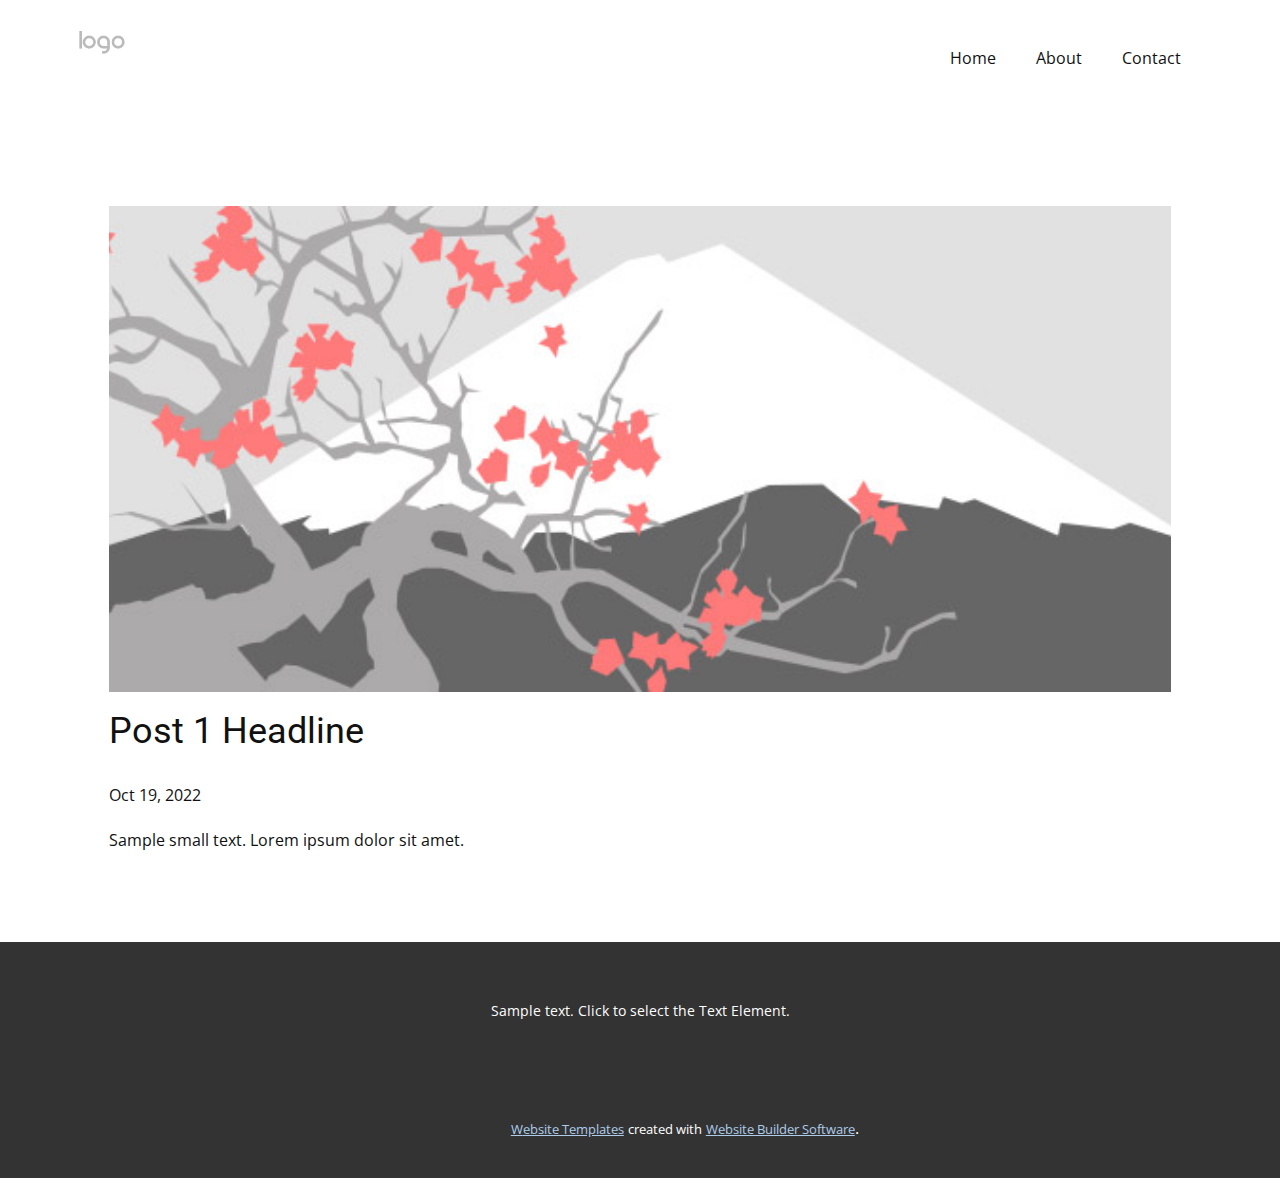
<file: Site1/blog/post.html>
<!doctype html>
<html style="font-size: 16px;" lang="en"><head>
    <meta name="viewport" content="width=device-width, initial-scale=1.0">
    <meta charset="utf-8">
    <meta name="keywords" content="Post 1 Headline">
    <meta name="description" content="">
    <title>Post 1 Headline</title>
    <link rel="stylesheet" href="../nicepage.css" media="screen">
<link rel="stylesheet" href="../Post-Template.css" media="screen">
    <script class="u-script" type="text/javascript" src="../jquery.js" defer=""></script>
    <script class="u-script" type="text/javascript" src="../nicepage.js" defer=""></script>
    <meta name="generator" content="Nicepage 4.19.3, nicepage.com">
    <link id="u-theme-google-font" rel="stylesheet" href="https://fonts.googleapis.com/css?family=Roboto:100,100i,300,300i,400,400i,500,500i,700,700i,900,900i|Open+Sans:300,300i,400,400i,500,500i,600,600i,700,700i,800,800i">
    
    
    <script type="application/ld+json">{
		"@context": "http://schema.org",
		"@type": "Organization",
		"name": "",
		"logo": "images/default-logo.png"
}</script>
    <meta name="theme-color" content="#478ac9">
  </head>
  <body class="u-body u-xl-mode" data-lang="en"><header class="u-clearfix u-header u-header" id="sec-5984"><div class="u-clearfix u-sheet u-valign-middle u-sheet-1">
        <a href="https://nicepage.com" class="u-image u-logo u-image-1">
          <img src="../images/default-logo.png" class="u-logo-image u-logo-image-1">
        </a>
        <nav class="u-menu u-menu-dropdown u-offcanvas u-menu-1">
          <div class="menu-collapse" style="font-size: 1rem; letter-spacing: 0px;">
            <a class="u-button-style u-custom-left-right-menu-spacing u-custom-padding-bottom u-custom-top-bottom-menu-spacing u-nav-link u-text-active-palette-1-base u-text-hover-palette-2-base" href="#">
              <svg class="u-svg-link" viewBox="0 0 24 24"><use xmlns:xlink="http://www.w3.org/1999/xlink" xlink:href="#menu-hamburger"></use></svg>
              <svg class="u-svg-content" version="1.1" id="menu-hamburger" viewBox="0 0 16 16" x="0px" y="0px" xmlns:xlink="http://www.w3.org/1999/xlink" xmlns="http://www.w3.org/2000/svg"><g><rect y="1" width="16" height="2"></rect><rect y="7" width="16" height="2"></rect><rect y="13" width="16" height="2"></rect>
</g></svg>
            </a>
          </div>
          <div class="u-nav-container">
            <ul class="u-nav u-unstyled u-nav-1"><li class="u-nav-item"><a class="u-button-style u-nav-link u-text-active-palette-1-base u-text-hover-palette-2-base" href="../Home.html" style="padding: 10px 20px;">Home</a>
</li><li class="u-nav-item"><a class="u-button-style u-nav-link u-text-active-palette-1-base u-text-hover-palette-2-base" href="../About.html" style="padding: 10px 20px;">About</a>
</li><li class="u-nav-item"><a class="u-button-style u-nav-link u-text-active-palette-1-base u-text-hover-palette-2-base" href="../Contact.html" style="padding: 10px 20px;">Contact</a>
</li></ul>
          </div>
          <div class="u-nav-container-collapse">
            <div class="u-black u-container-style u-inner-container-layout u-opacity u-opacity-95 u-sidenav">
              <div class="u-inner-container-layout u-sidenav-overflow">
                <div class="u-menu-close"></div>
                <ul class="u-align-center u-nav u-popupmenu-items u-unstyled u-nav-2"><li class="u-nav-item"><a class="u-button-style u-nav-link" href="../Home.html">Home</a>
</li><li class="u-nav-item"><a class="u-button-style u-nav-link" href="../About.html">About</a>
</li><li class="u-nav-item"><a class="u-button-style u-nav-link" href="../Contact.html">Contact</a>
</li></ul>
              </div>
            </div>
            <div class="u-black u-menu-overlay u-opacity u-opacity-70"></div>
          </div>
        </nav>
      </div></header>
    <section class="u-align-center u-clearfix u-section-1" id="sec-7722">
      <div class="u-clearfix u-sheet u-valign-middle-md u-valign-middle-sm u-valign-middle-xs u-sheet-1"><!--post_details--><!--post_details_options_json--><!--{"source":""}--><!--/post_details_options_json--><!--blog_post-->
        <div class="u-container-style u-expanded-width u-post-details u-post-details-1">
          <div class="u-container-layout u-valign-middle u-container-layout-1"><!--blog_post_image-->
            <img alt="" class="u-blog-control u-expanded-width u-image u-image-default u-image-1" src="../images/0fd3416c.jpeg"><!--/blog_post_image--><!--blog_post_header-->
            <h2 class="u-blog-control u-text u-text-1">Post 1 Headline</h2><!--/blog_post_header--><!--blog_post_metadata-->
            <div class="u-blog-control u-metadata u-metadata-1"><!--blog_post_metadata_date-->
              <span class="u-meta-date u-meta-icon">Oct 19, 2022</span><!--/blog_post_metadata_date--><!--blog_post_metadata_category-->
              <!--/blog_post_metadata_category--><!--blog_post_metadata_comments-->
              <!--/blog_post_metadata_comments-->
            </div><!--/blog_post_metadata--><!--blog_post_content-->
            <div class="u-align-justify u-blog-control u-post-content u-text u-text-2 fr-view">
  Sample small text. Lorem ipsum dolor sit amet.
  </div><!--/blog_post_content-->
          </div>
        </div><!--/blog_post--><!--/post_details-->
      </div>
    </section>
    
    
    <footer class="u-align-center u-clearfix u-footer u-grey-80 u-footer" id="sec-93d6"><div class="u-clearfix u-sheet u-sheet-1">
        <p class="u-small-text u-text u-text-variant u-text-1">Sample text. Click to select the Text Element.</p>
      </div></footer>
    <section class="u-backlink u-clearfix u-grey-80">
      <a class="u-link" href="https://nicepage.com/website-templates" target="_blank">
        <span>Website Templates</span>
      </a>
      <p class="u-text">
        <span>created with</span>
      </p>
      <a class="u-link" href="" target="_blank">
        <span>Website Builder Software</span>
      </a>. 
    </section>
  
</body></html>
</file>
